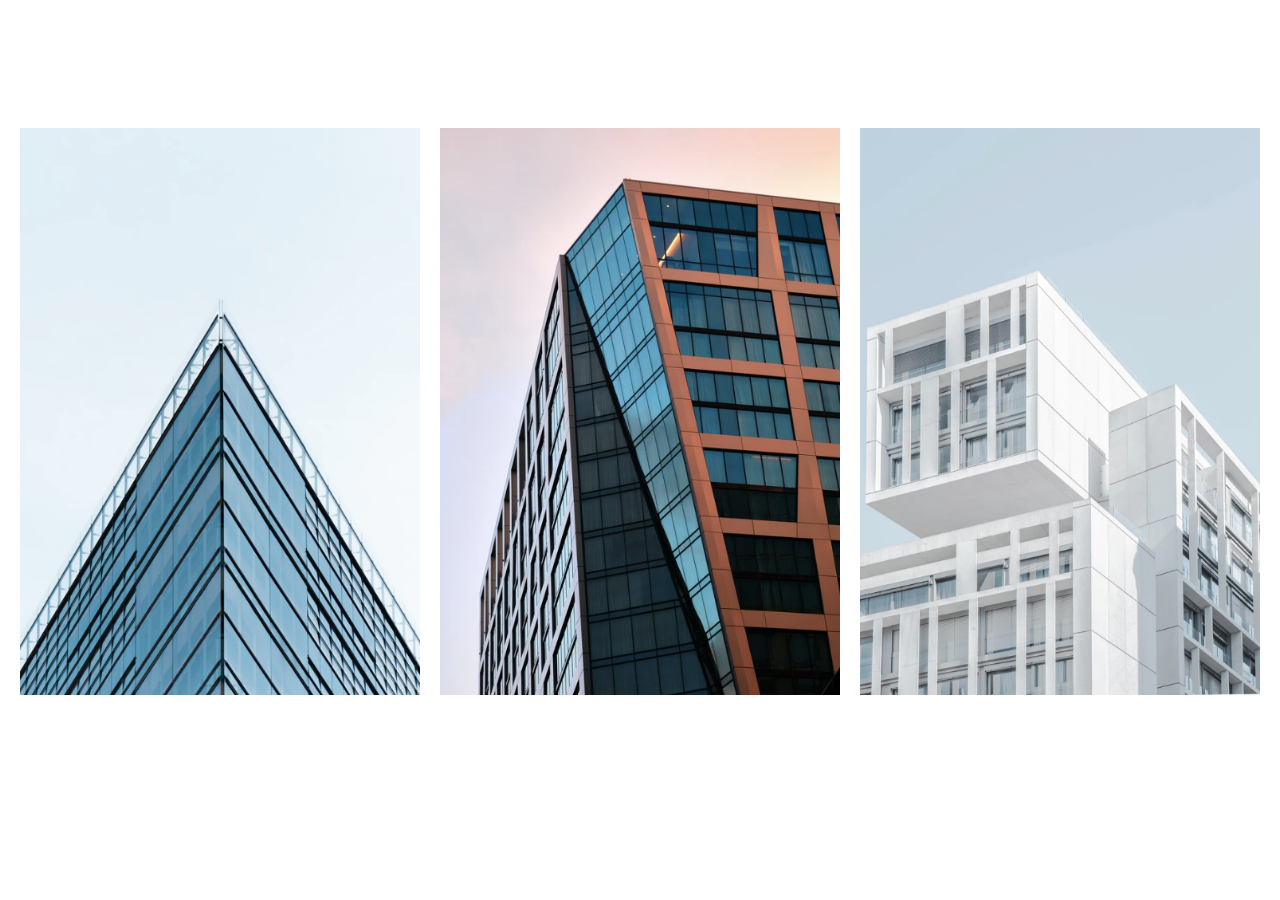
<file: check.html>
<!DOCTYPE html>
<html>
<head>
  <style>
    *{
      margin: 0;
    }
    .container{
      display: flex;
      justify-content: center;
      column-gap: 20px;
      margin: 10%;

    }
    img{
      width: 400px;
    }


    @media(max-width: 700px){

      .container{
        flex-direction: column;
        align-items: center;
      }
    }


  </style>
</head>
<body>
  <div class="container">
    <img src="Images/london.png">
    <img src="Images/newyork.png">
    <img src="Images/washington.png">
  </div>


</body>
</html>
</file>
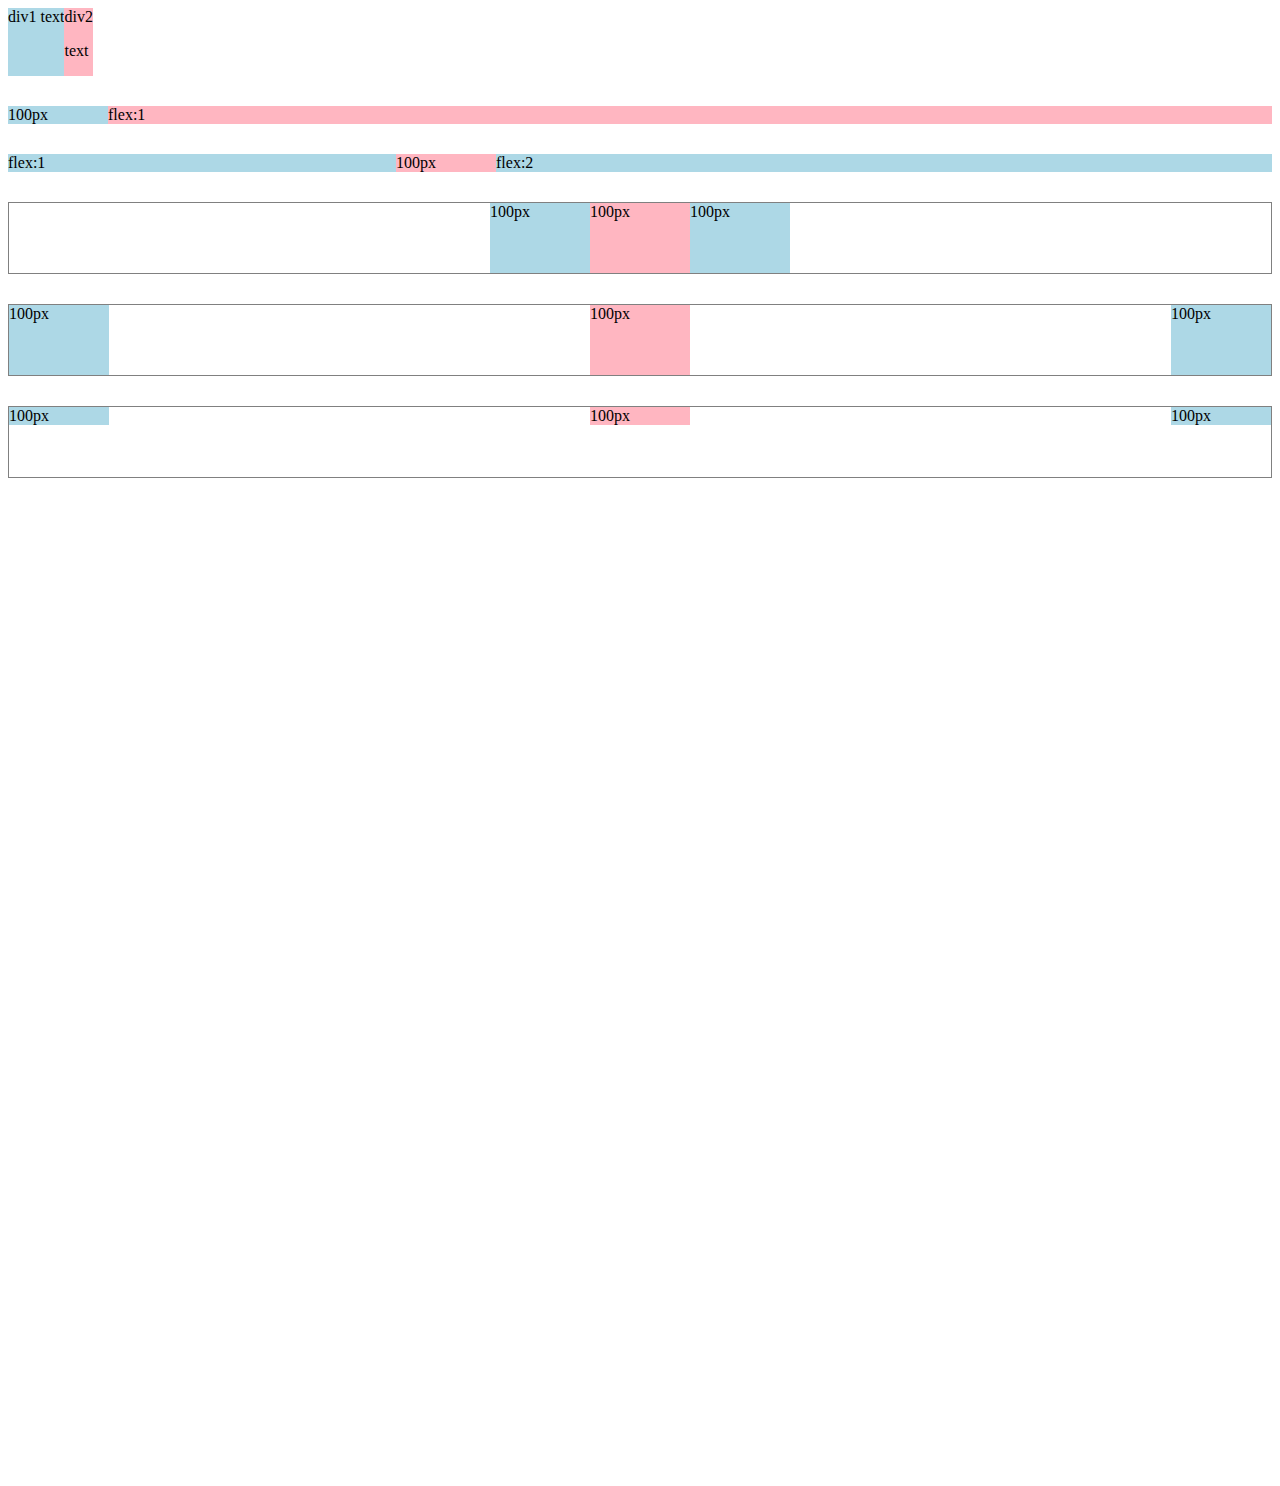
<file: flexbox.html>
<!DOCTYPE html>
<html>
  <head>
    <title>Flexbox Practise</title>
  </head>
  <body style="padding-bottom: 1000px;">
    <div style="
      display: flex;
      flex-direction: row;">
      <div  style="background-color: lightblue;">div1 text</div>
      <div  style="background-color: lightpink;">div2<p> text</p></p></div>
    </div>

    <div style="
      margin-top: 30px;
      display: flex;
      flex-direction: row;">
      <div  style="background-color: lightblue;
      width: 100px;">
      100px</div>
      <div  style="background-color: lightpink;
      flex: 1;">flex:1</div>
    </div>

    <div style="
      margin-top: 30px;
      display: flex;
      flex-direction: row;">
      <div  style="background-color: lightblue;
      flex: 1;">flex:1</div>
      <div  style="background-color: lightpink;
      width: 100px;">
      100px</div>
      <div  style="background-color: lightblue;
      flex: 2;">flex:2</div>
    </div>

    <div style="
      margin-top: 30px;
      height: 70px;
      border-width: 1px;
      border-color: gray;
      border-style: solid;
      justify-content: center;

      display: flex;
      flex-direction: row;">
      <div  style="background-color: lightblue;
      width: 100px;">100px</div>
      <div  style="background-color: lightpink;
      width: 100px;">100px</div>
      <div  style="background-color: lightblue;
      width: 100px;">100px</div>
    </div>

    <div style="
      margin-top: 30px;
      height: 70px;
      border-width: 1px;
      border-color: gray;
      border-style: solid;
      justify-content: space-between;

      display: flex;
      flex-direction: row;">
      <div  style="background-color: lightblue;
      width: 100px;">100px</div>
      <div  style="background-color: lightpink;
      width: 100px;">100px</div>
      <div  style="background-color: lightblue;
      width: 100px;">100px</div>
    </div>

    <div style="
      margin-top: 30px;
      height: 70px;
      border-width: 1px;
      border-color: gray;
      border-style: solid;
      justify-content: space-between;
      align-items:start;

      display: flex;
      flex-direction: row;">
      <div  style="background-color: lightblue;
      width: 100px;">100px</div>
      <div  style="background-color: lightpink;
      width: 100px;">100px</div>
      <div  style="background-color: lightblue;
      width: 100px;">100px</div>
    </div>
  </body>
</html>
</file>
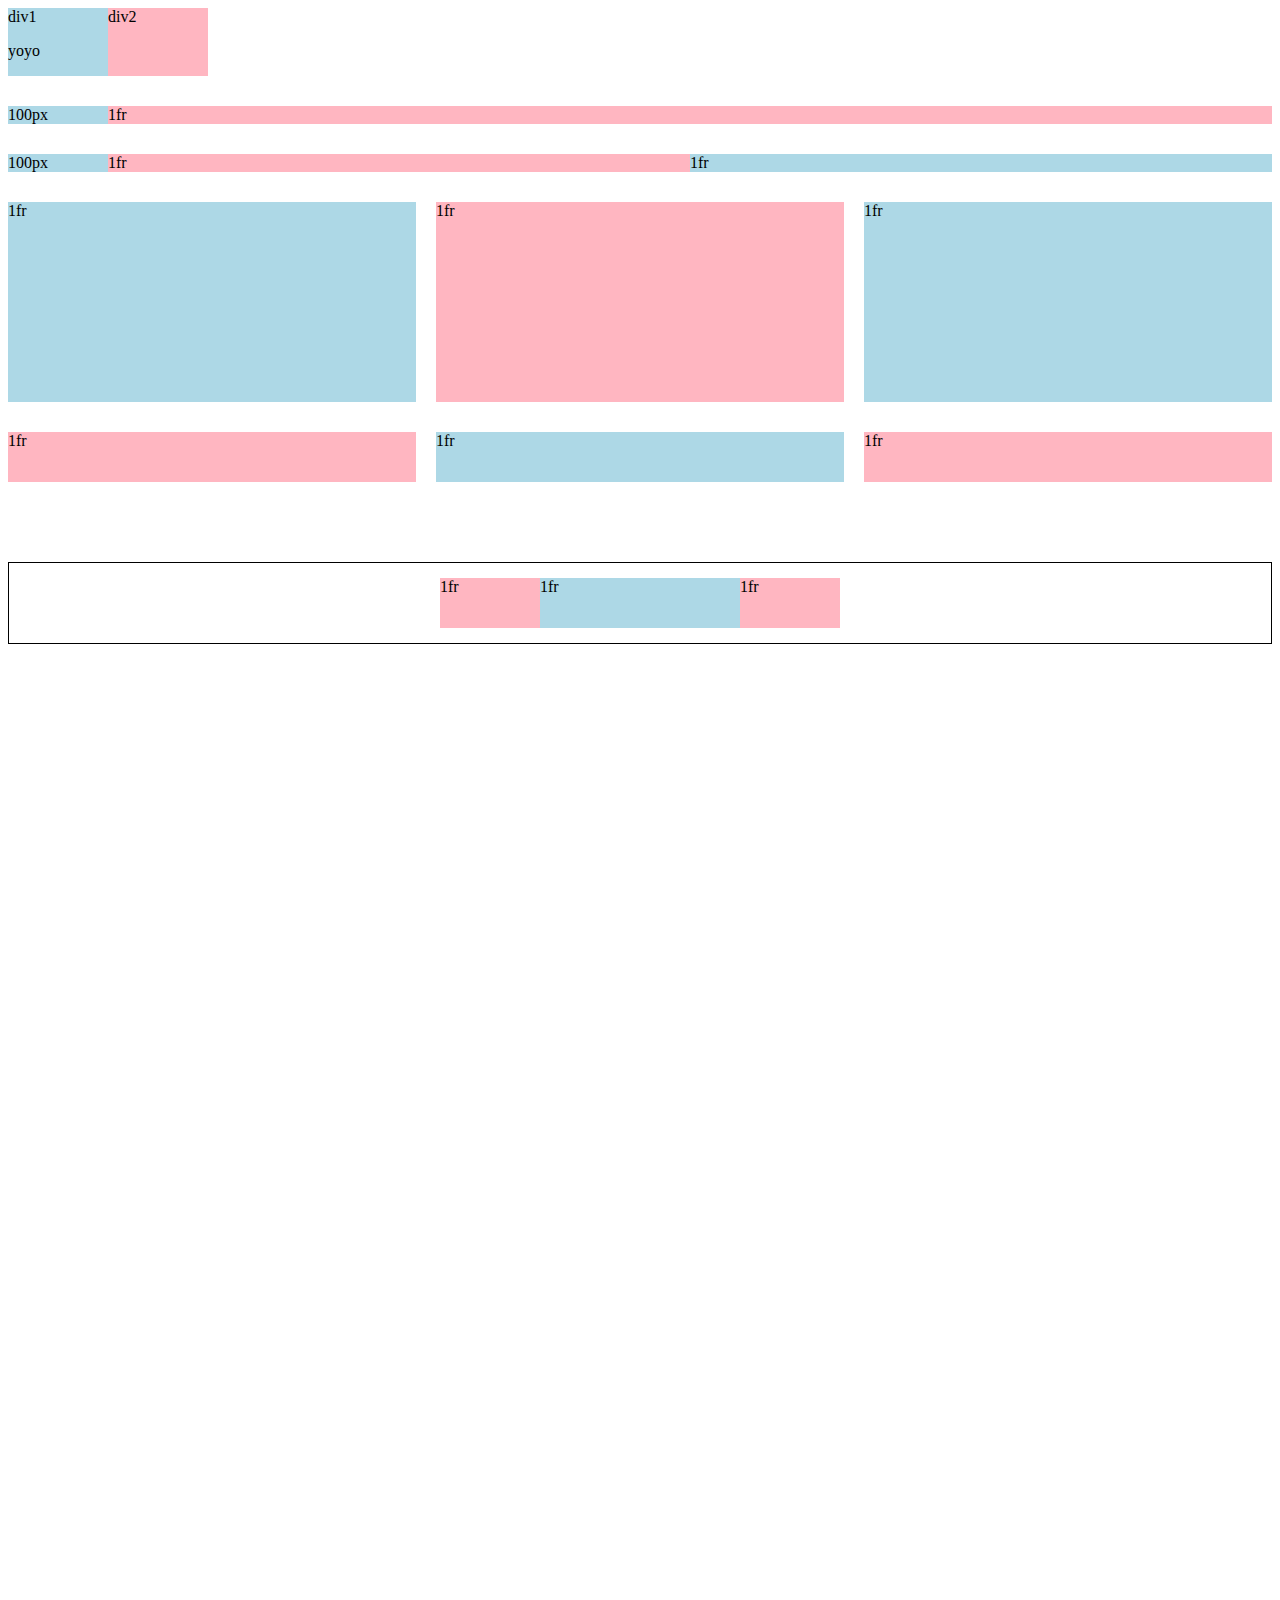
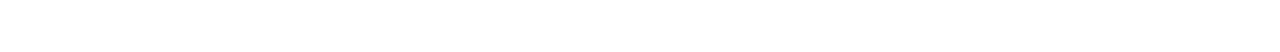
<file: grid.html>
<!DOCTYPE html>
<html>
  <head>
    <title>Grid Practise</title>

  </head>
  <body style="padding-bottom: 1000px;">
    <div style="
      display: grid;
      grid-template-columns: 100px 100px">
      <div style="background-color: lightblue;">div1<p>yoyo</p></div>
      <div style="background-color: lightpink;">div2</div>
    </div>

    <div style="
      margin-top: 30px;
      display: grid;
      grid-template-columns: 100px 1fr">
      <div style="background-color: lightblue;">100px</div>
      <div style="background-color: lightpink;">1fr</div>
    </div>


      <div style="
        margin-top: 30px;
        display: grid;
        grid-template-columns: 100px 1fr 1fr">
        <div style="background-color: lightblue;">100px</div>
        <div style="background-color: lightpink;">1fr</div>
        <div style="background-color: lightblue;">1fr</div>

      </div>

      <!-- from here -->

      <div style="
        margin-top: 30px;
        display: grid;
        grid-template-columns: 1fr 1fr 1fr;
        column-gap: 20px;
        row-gap: 40px;">
        <div style="
        background-color: lightblue;
        height: 200px;">1fr</div>
        <div style="
        background-color: lightpink;
        height: 200px;">1fr</div>
        <div style="
        background-color: lightblue;
        height: 200px;">1fr</div>
      </div>

      <div style="
      margin-top: 30px;
      display: grid;
      grid-template-columns: 1fr 1fr 1fr;
      column-gap: 20px;
      row-gap: 40px;">
        <div style="
        background-color: lightpink;
        height: 50px;">1fr</div>
        <div style="
        background-color: lightblue;
        height: 50px;">1fr</div>
        <div style="
        background-color: lightpink;
        height: 50px;">1fr</div>
      </div>


      <div style="
        margin-top: 80px;
        height: 80px;
        border-color: black;
        border-width: 1px;
        border-style: solid;
        justify-content: center;
        align-items: center;
        display: grid;
        grid-template-columns: 100px 200px 100px;">
        <div style="
        background-color: lightpink;
        height: 50px;">1fr</div>
        <div style="
        background-color: lightblue;
        height: 50px;">1fr</div>
        <div style="
        background-color: lightpink;
        height: 50px;">1fr</div>
    </div>
  </body>
</html>
</file>
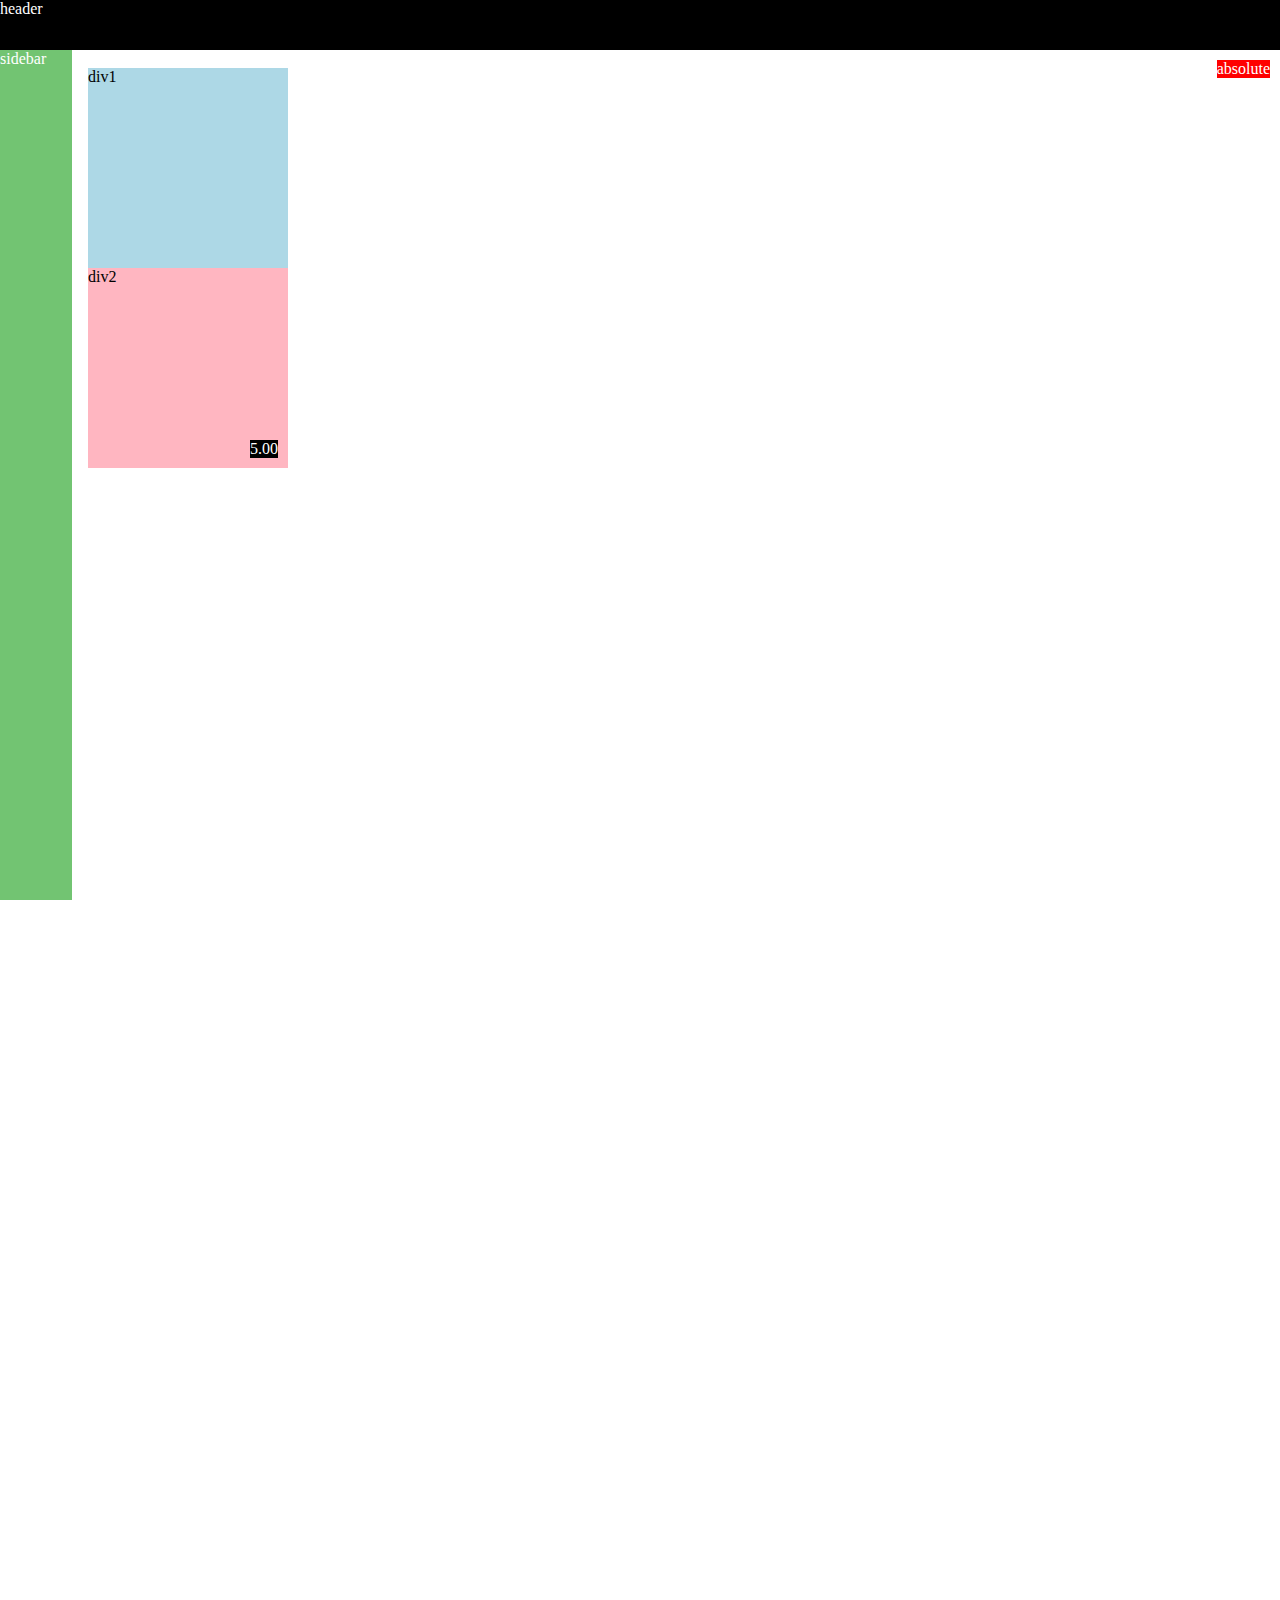
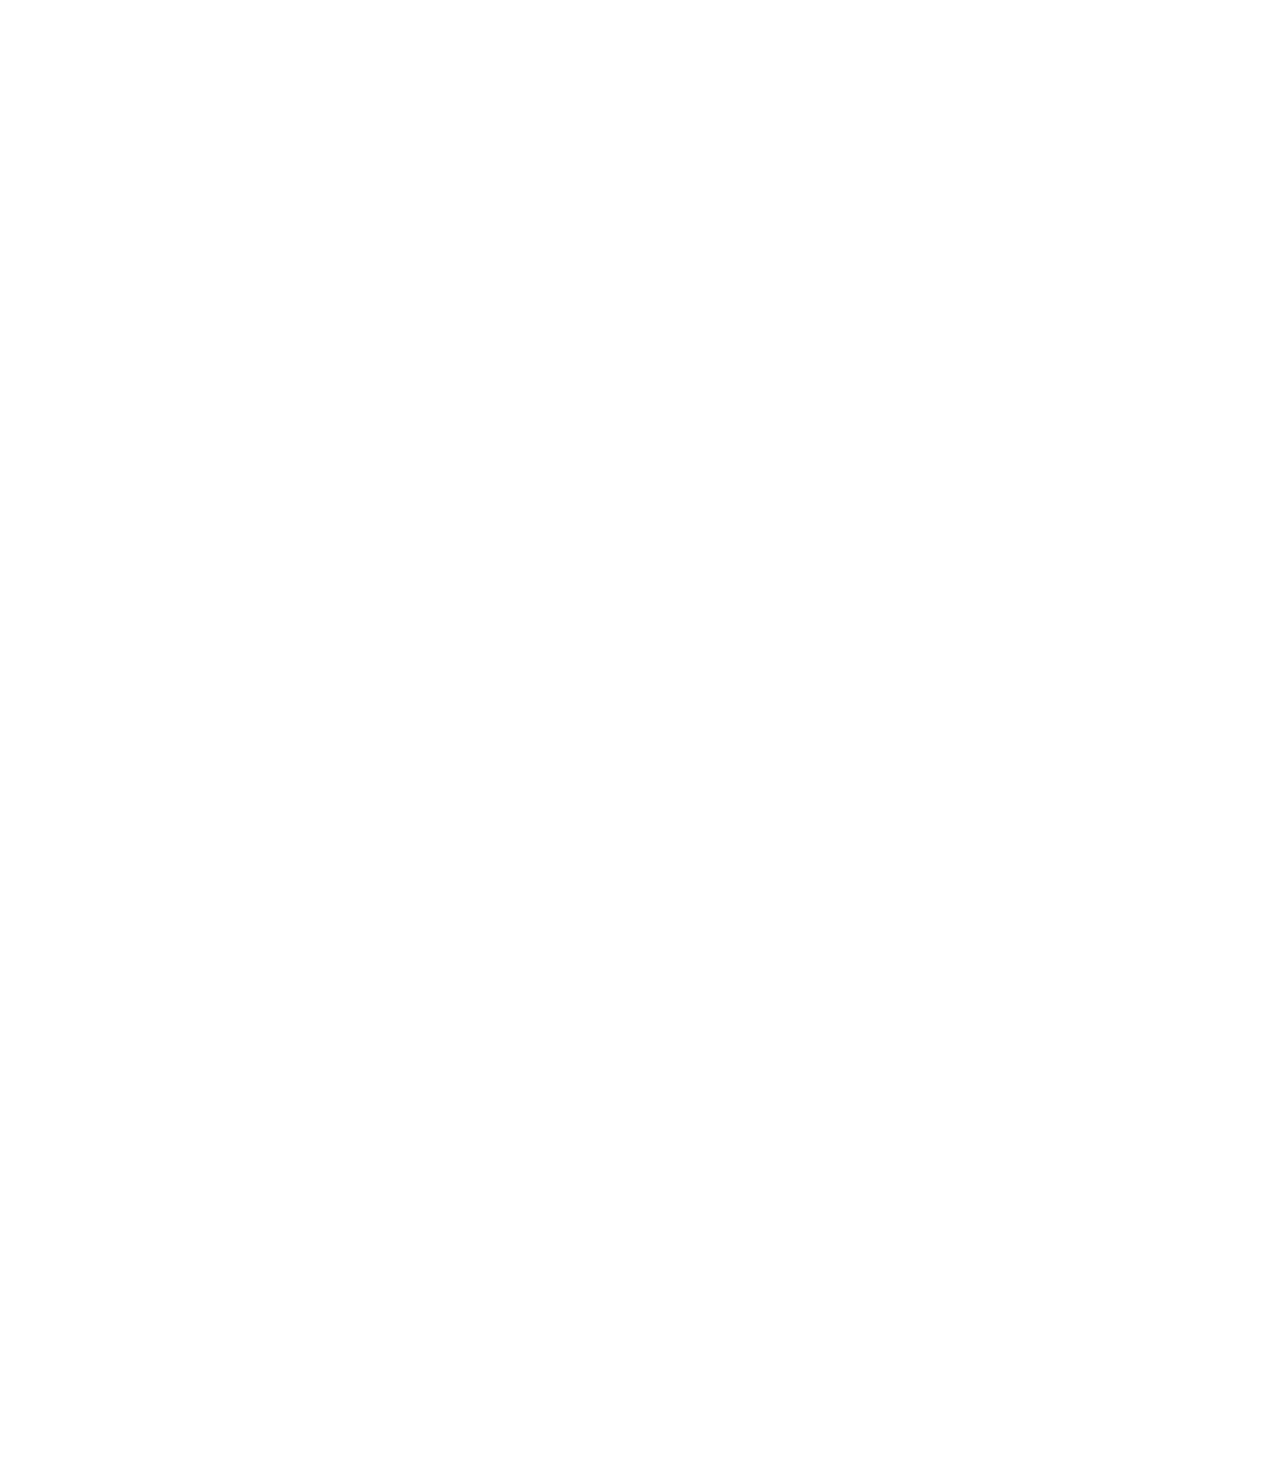
<file: position.html>
<!DOCTYPE html>
<html>
  <head>
    <title>Position Practise</title>
  </head>
  <body style="
  height: 3000px;
  padding-top: 60px;
  padding-left: 80px;">
    <div style="
      background-color: black;
      color: white;
      position: fixed;
      top: 0;
      left: 0;
      right: 0;
      height: 50px;
      z-index: 1;
      ">
      header</div>

      <div style="
      background-color: rgb(114, 196, 114);
      color: white;
      position: fixed;
      bottom: 0;
      left: 0;
      top: 50px;
      width: 72px;
      ">
      sidebar</div>

      <div style="
      position: absolute;
      background-color: red;
      color: white;
      top: 60px;
      right: 10px;">
        absolute
      </div>
    <div style="
      background-color: lightblue;
      height: 200px;
      width: 200px;
      position: static;">
      div1
    </div>
    <div style="
    background-color: lightpink;
    height: 200px;
    width: 200px;
    position: relative;">
    div2
    <div style="
    position: absolute;
    background-color: rgb(0, 0, 0);
    color: white;
    bottom: 10px;
    right: 10px;">
      5.00
    </div></div>
  </body>
</html>
</file>
